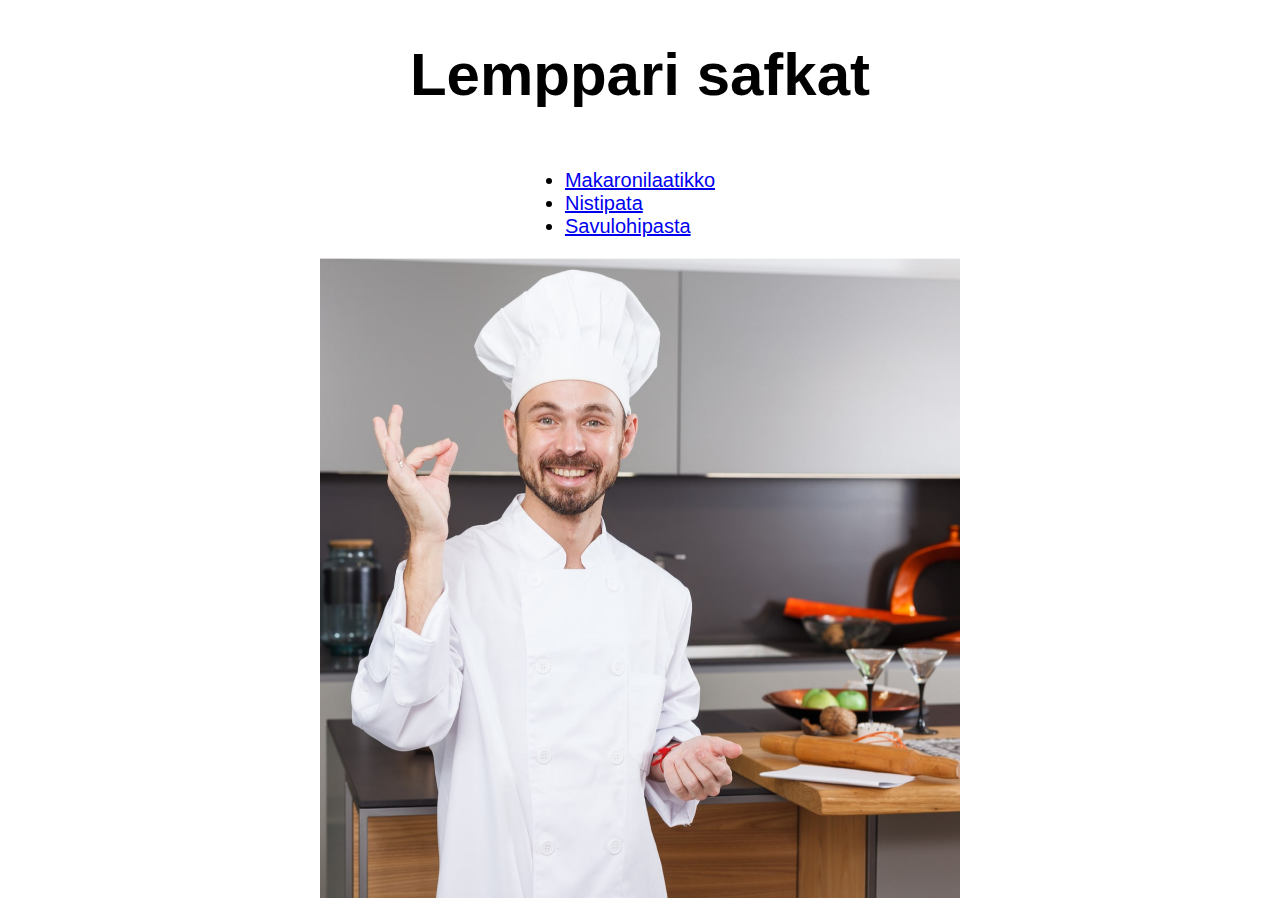
<file: index.html>
<!DOCTYPE html>
<html lang="en">
<head>
    <meta charset="UTF-8">
    <meta name="viewport" content="width=device-width, initial-scale=1.0">
    <title>Reseptisivu</title>
    <link href="style.css" rel="stylesheet"
</head>
<body>
    <h1 class="title">Lemppari safkat</h1>
    <ul class="list">
        <li><a href="pages/Makaronilaatikko.html">Makaronilaatikko</a></li>
        <li><a href="pages/Nistipata.html">Nistipata</a></li>
        <li><a href="pages/Savulohipasta.html">Savulohipasta</a></li>
    </ul>
   <div> <img src="img/kokki.jpg" alt="happy chef" width="800"> </div>
</body>
</html>
</file>
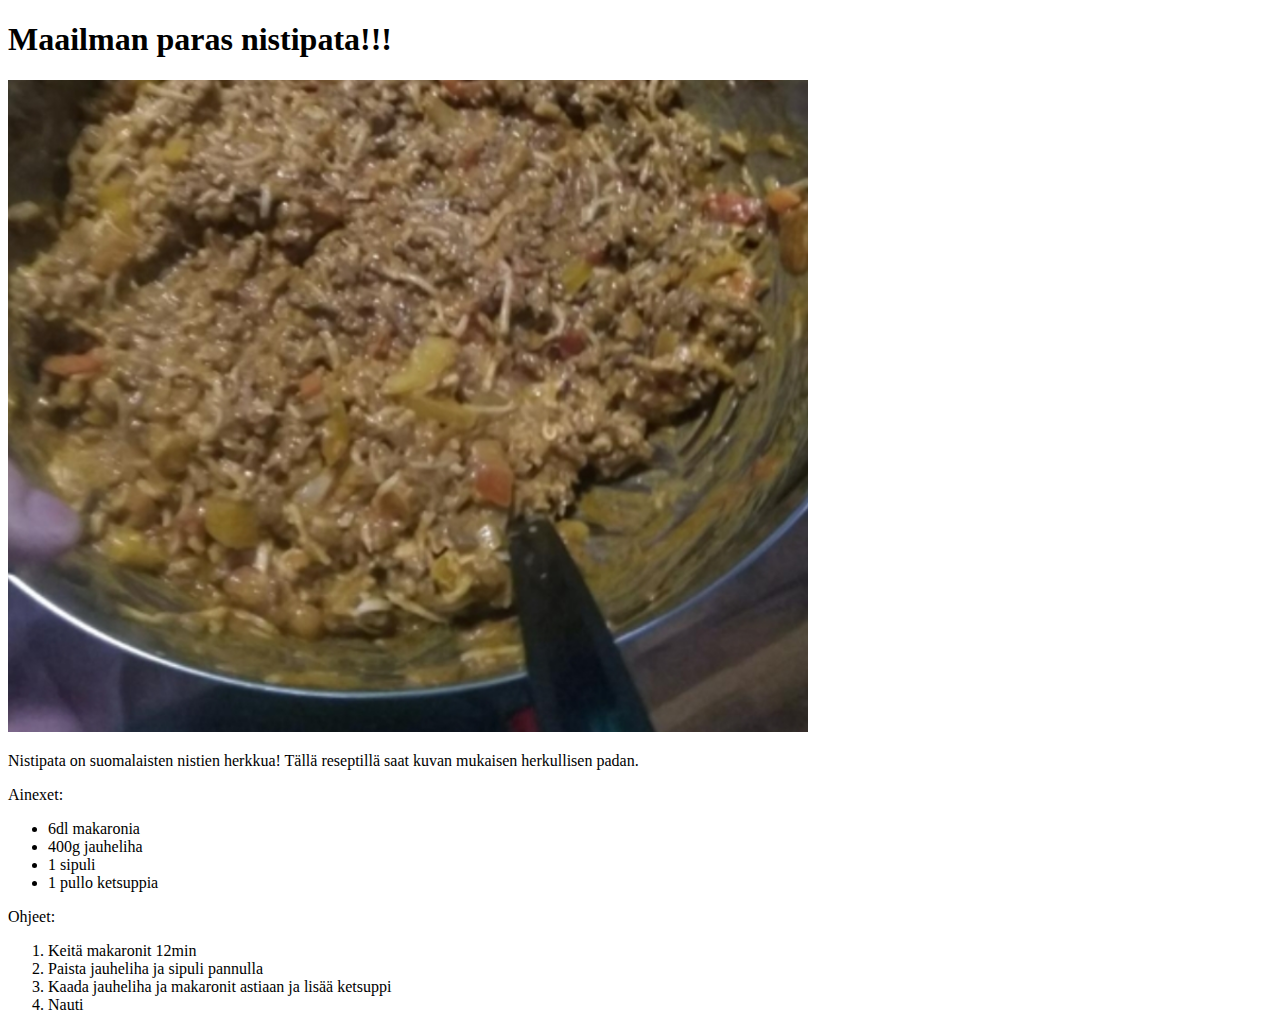
<file: pages/Nistipata.html>
<!DOCTYPE html>
<html lang="en">
<head>
    <meta charset="UTF-8">
    <meta name="viewport" content="width=device-width, initial-scale=1.0">
    <title>Document</title>
</head>
<body>
    <h1>Maailman paras nistipata!!!</h1>
    <img src="../img/nistipata.png" alt="Herkullinen nistipata" width="800">
    <p>Nistipata on suomalaisten nistien herkkua! Tällä reseptillä saat kuvan mukaisen herkullisen padan.</p>
    <p>Ainexet:</p>
    <ul>
        <li> 6dl makaronia</li>
        <li>400g jauheliha</li>
        <li>1 sipuli</li>
        <li>1 pullo ketsuppia</li>
    </ul>
    <p>Ohjeet:</p>
    <ol>
        <li>Keitä makaronit 12min</li>
        <li>Paista jauheliha ja sipuli pannulla</li>
        <li>Kaada jauheliha ja makaronit astiaan ja lisää ketsuppi</li>
        <li>Nauti</li>
    </ol>
</body>
</html>
</file>
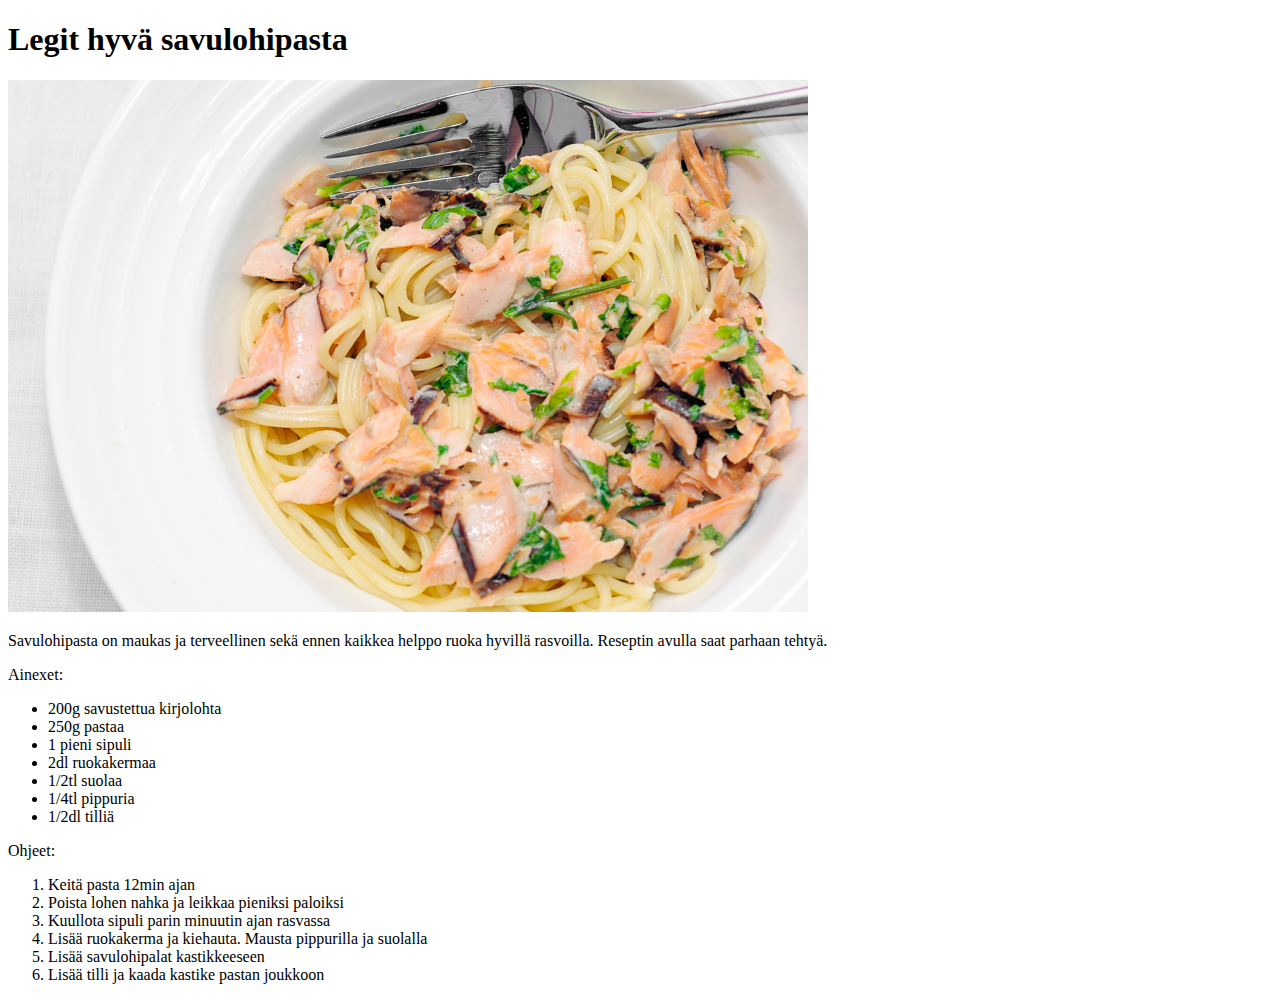
<file: pages/Savulohipasta.html>
<!DOCTYPE html>
<html lang="en">
<head>
    <meta charset="UTF-8">
    <meta name="viewport" content="width=device-width, initial-scale=1.0">
    <title>Document</title>
</head>
<body>
    <h1>Legit hyvä savulohipasta</h1>
    <img src="../img/savulohipasta.jpg" alt="Kuva savulohipastasta" width="800">
    <p>Savulohipasta on maukas ja terveellinen sekä ennen kaikkea helppo ruoka hyvillä rasvoilla. Reseptin avulla saat parhaan tehtyä.</p>
    <p>Ainexet:</p>
    <ul>
        <li>200g savustettua kirjolohta</li>
        <li>250g pastaa</li>
        <li>1 pieni sipuli</li>
        <li>2dl ruokakermaa</li>
        <li>1/2tl suolaa</li>
        <li>1/4tl pippuria</li>
        <li>1/2dl tilliä</li>
    </ul>
    <p>Ohjeet:</p>
    <ol>
        <li>Keitä pasta 12min ajan</li>
        <li>Poista lohen nahka ja leikkaa pieniksi paloiksi</li>
        <li>Kuullota sipuli parin minuutin ajan rasvassa</li>
        <li>Lisää ruokakerma ja kiehauta. Mausta pippurilla ja suolalla</li>
        <li>Lisää savulohipalat kastikkeeseen</li>
        <li>Lisää tilli ja kaada kastike pastan joukkoon</li>
    </ol>
</body>
</html>
</file>
<file: style.css>
body{
    font-family: Arial, Helvetica, sans-serif;
    text-align: center;
}

.list{
    display: inline-block;
    text-align: left;
    font-size: 20px;
    padding: 0px;

}
.title{
    font-size: 60px;
}

img{
    width: 640px;
    height: auto;
    padding-right: 0px;
    margin-right: 0px;
}

.kokkicont{
    position: relative;
    width: 845px;
    height: 722px;
    background-image: url(img/makaronilaatikko.jpg);
    background-size:contain;
    margin: auto;
}

.kokkicont img{
    height: auto;
    position: absolute;
    width: 385px;
    left: 60%;
    top: 40px;

    } 

.imgcont{
    background-image: url(img/tähdet.png);
    width: 800px;
    height: 350px;
    background-size: contain;
    text-align: center;
    margin: auto;
}

.arvostelut{
    font-size: 20px;
    position: relative;
    top: 65%
}

.ala{
    font-size: 35px;
    padding: 20px;
    margin: 0px;
}

.desc{
    font-size: 25px;
    background-color: lightpink;
    border: 1px solid black;
    color: black;
    width: 1200px;
    text-align: center;
    margin: auto;
}
</file>
